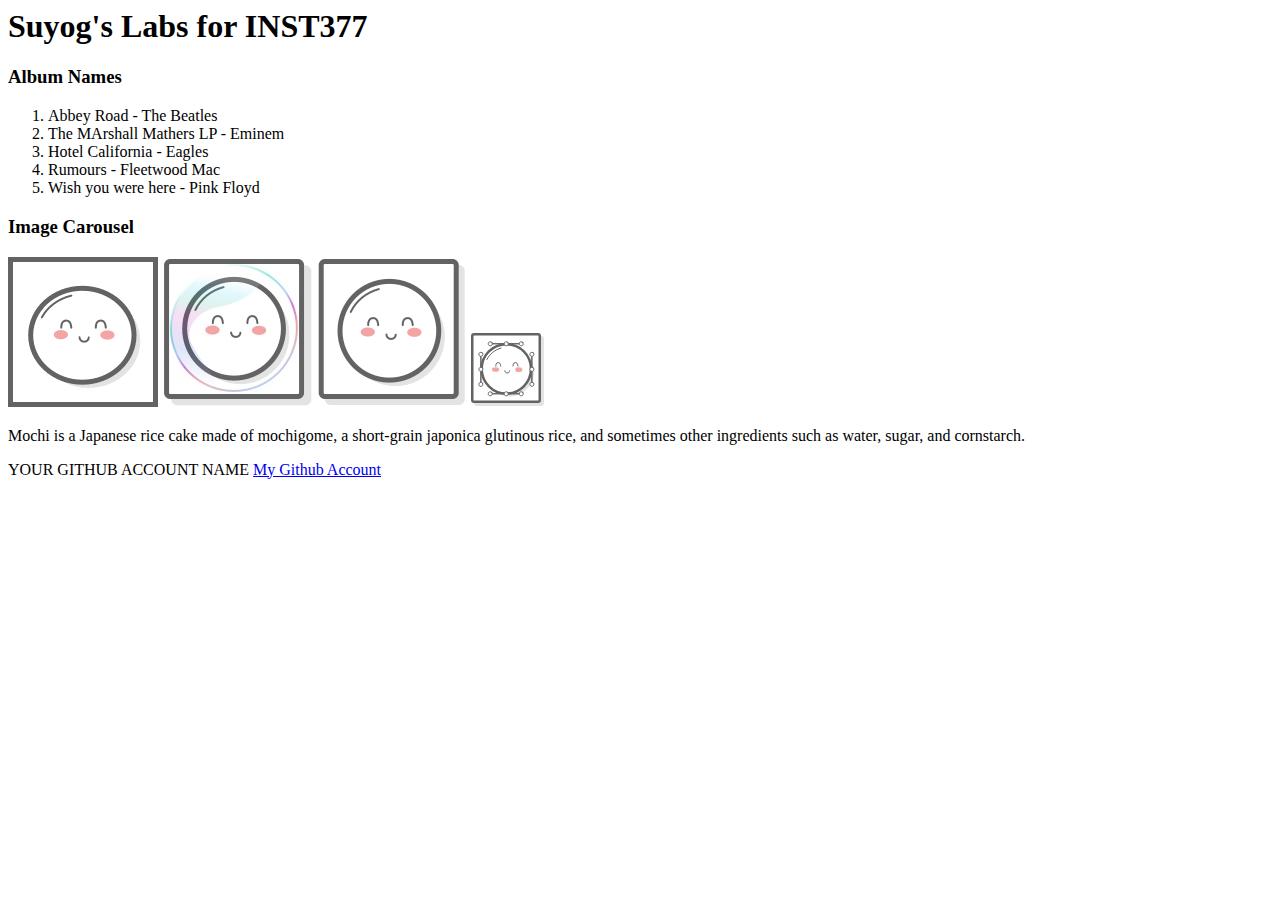
<file: client/lab_1/index.html>
<html lang="en">
<head>
  <meta charset="UTF-8">
  <meta http-equiv="X-UA-Compatible" content="IE=edge">
  <meta name="viewport" content="width=device-width, initial-scale=1.0">
  <title>Suyog's Lab_1</title>
</head>
<body>
  <div>
    <header><h1>Suyog's Labs for INST377</h1></header>
    <div>
      <div>
        <h3>Album Names</h3>
        <ol>
          <li>Abbey Road - The Beatles </li>
          <li>The MArshall Mathers LP - Eminem</li>
          <li>Hotel California - Eagles</li>
          <li>Rumours - Fleetwood Mac</li>
          <li>Wish you were here - Pink Floyd</li> 
        </ol>
      </div>
      <div>
        <h3>Image Carousel</h3>
        <div>
          <img id="pic_1" src="images/mochi.gif" alt="ball_1"/>
          <img id="pic_2" src="images/mochi.jpg" alt="ball_2"/>
          <img id="pic_3" src="images/mochi.png" alt="ball_3"/>
          <img id="pic_4" src="images/mochi.svg" alt="ball_4"/>
        </div>
        <div>
          <p> Mochi is a Japanese rice cake made of mochigome, a short-grain japonica glutinous rice, and sometimes other ingredients such as water, sugar, and cornstarch.</p>
        </div>
      </div>
    </div>
  </div>
  <footer>
    YOUR GITHUB ACCOUNT NAME <a href="http://github.com/sgyawal1" target="_blank" rel="noopener noreferrer">My Github Account</a>
  </footer>
</body>
</html>
</file>
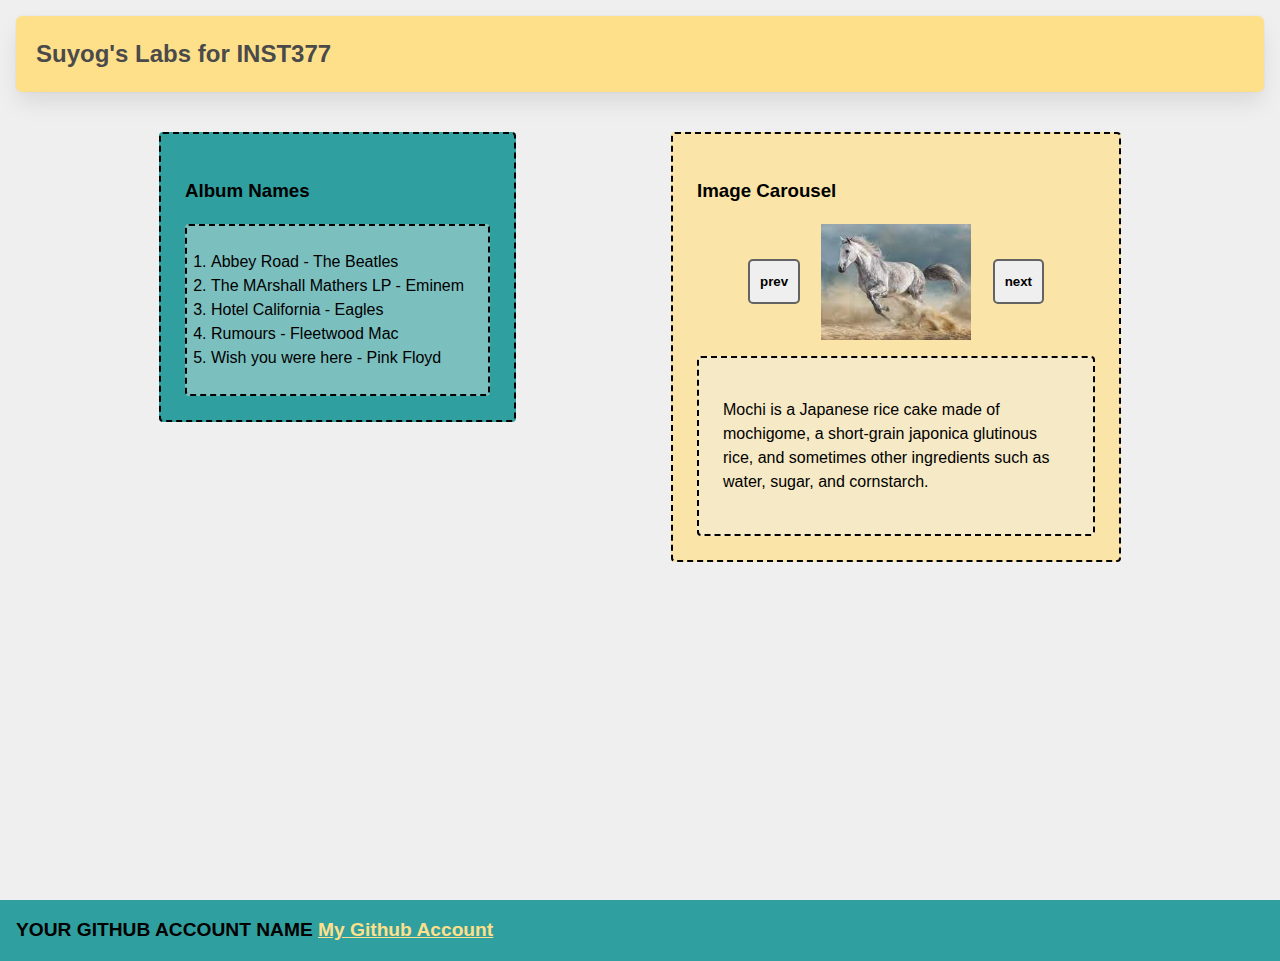
<file: client/lab_3/index.html>
<html lang="en">
<head>
  <meta charset="UTF-8">
  <meta http-equiv="X-UA-Compatible" content="IE=edge">
  <meta name="viewport" content="width=device-width, initial-scale=1.0">
  <title>Suyog's Lab_1</title>
  <link rel="stylesheet" href="style.css"/>
</head>
<body>
  <div class="wrapper">
    <header class="header"><h1>Suyog's Labs for INST377</h1></header>
    <div class="container">
      <div class="left_section box">
        <h3>Album Names</h3>
        <ol class="box">
          <li>Abbey Road - The Beatles </li>
          <li>The MArshall Mathers LP - Eminem</li>
          <li>Hotel California - Eagles</li>
          <li>Rumours - Fleetwood Mac</li>
          <li>Wish you were here - Pink Floyd</li> 
        </ol>
      </div>
      <div class="right_section box">
        <h3>Image Carousel</h3>
        <div class="carousel">
            <button class="prev">prev</button>
            <div class="slides">
              <div class="carousel_item visible"><img id="pic_1" src="images/horse_1.jpeg" alt="horse pic"/></div>
              <div class="carousel_item hidden"><img id="pic_2" src="images/horse_2.jpeg" alt="horse pic"/></div>
              <div class="carousel_item hidden"><img id="pic_3" src="images/horse_3.jpeg" alt="horse pic"/></div>
              <div class="carousel_item hidden"><img id="pic_4" src="images/horse_4.jpg" alt="horse pic"/></div>
            </div>
            <button class="next">next</button>
        </div>
        <div class="box">
          <p> Mochi is a Japanese rice cake made of mochigome, a short-grain japonica glutinous rice, and sometimes other ingredients such as water, sugar, and cornstarch.</p>
        </div>
      </div>
    </div>
  </div>
  <footer class="footer">
    YOUR GITHUB ACCOUNT NAME <a href="http://github.com/sgyawal1" target="_blank" rel="noopener noreferrer">My Github Account</a>
  </footer>
  <script src="script.js" ></script>
</body>
</html>
</file>
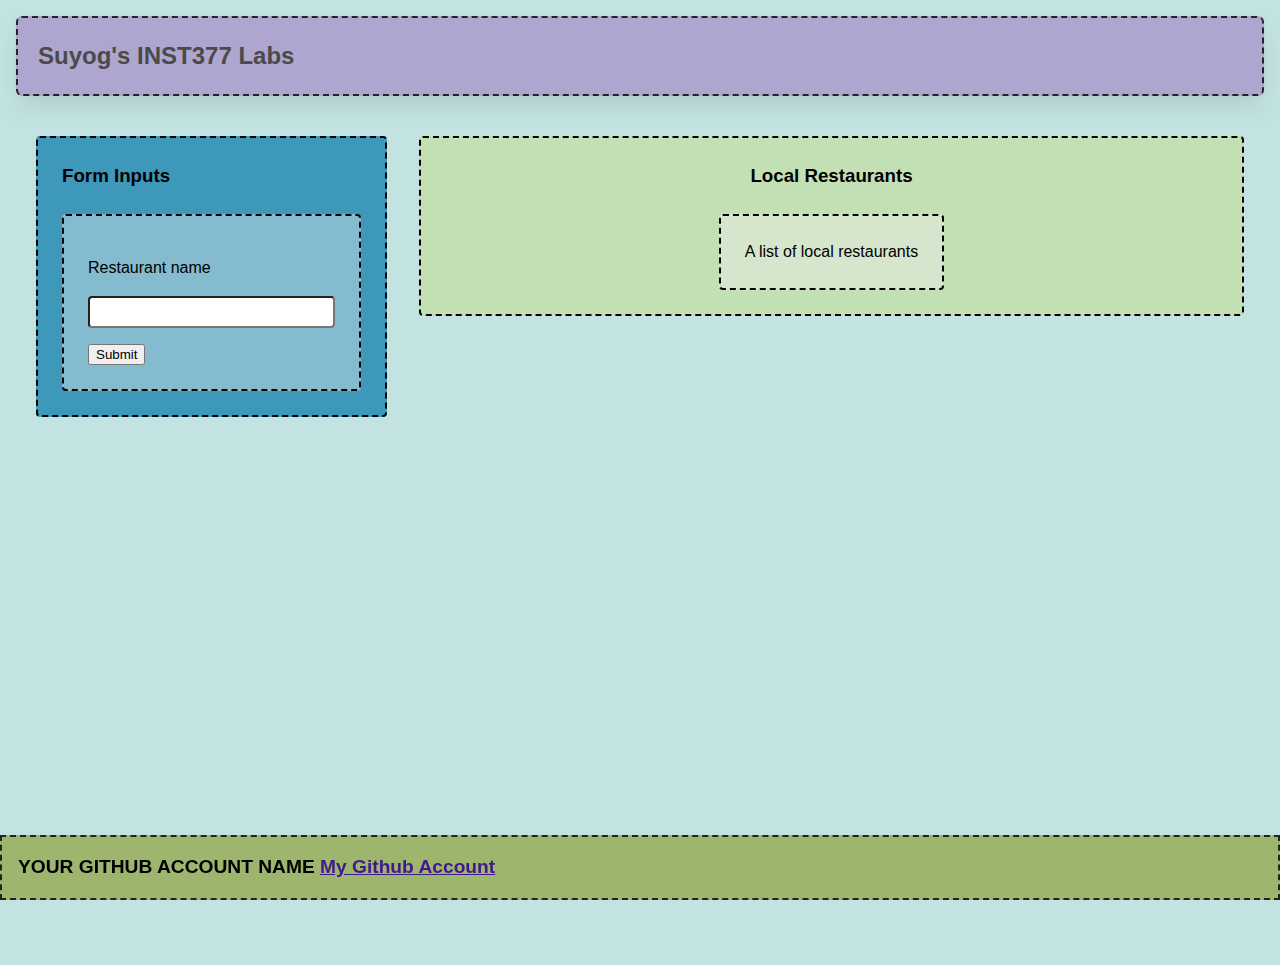
<file: client/lab_4/index.html>
<html lang="en">
  <head>
    <meta charset="UTF-8" />
    <meta http-equiv="X-UA-Compatible" content="IE=edge" />
    <meta name="viewport" content="width=device-width, initial-scale=1.0" />
    <title>Suyog's Labs for INST377</title>
    <link rel="stylesheet" href="style.css" />
  </head>
  <body>
    <div class="wrapper">
      <header class="header">
        <h1>Suyog's INST377 Labs</h1>
      </header>
      <div class="container">
        <div class="left_section box">
            <h3>Form Inputs</h3>
          <form action="https://data.princegeorgescountymd.gov/resource/umjn-t2iz.json" class="box">
            <p>Restaurant name</p>
            <label for="resto"></label>
            <input type="text" id="resto"/>
            <button type="submit">Submit</button>
          </form>
        </div>
        <div class="right_section box">
          <h3>Local Restaurants</h3>
          <div class="restaurant_list box">A list of local restaurants</div>
        </div>
      </div>
    </div>
    <footer class="footer">
        YOUR GITHUB ACCOUNT NAME <a href="http://github.com/sgyawal1" target="_blank" rel="noopener noreferrer">My Github Account</a>
      </footer>
  </body>
</html>
</file>
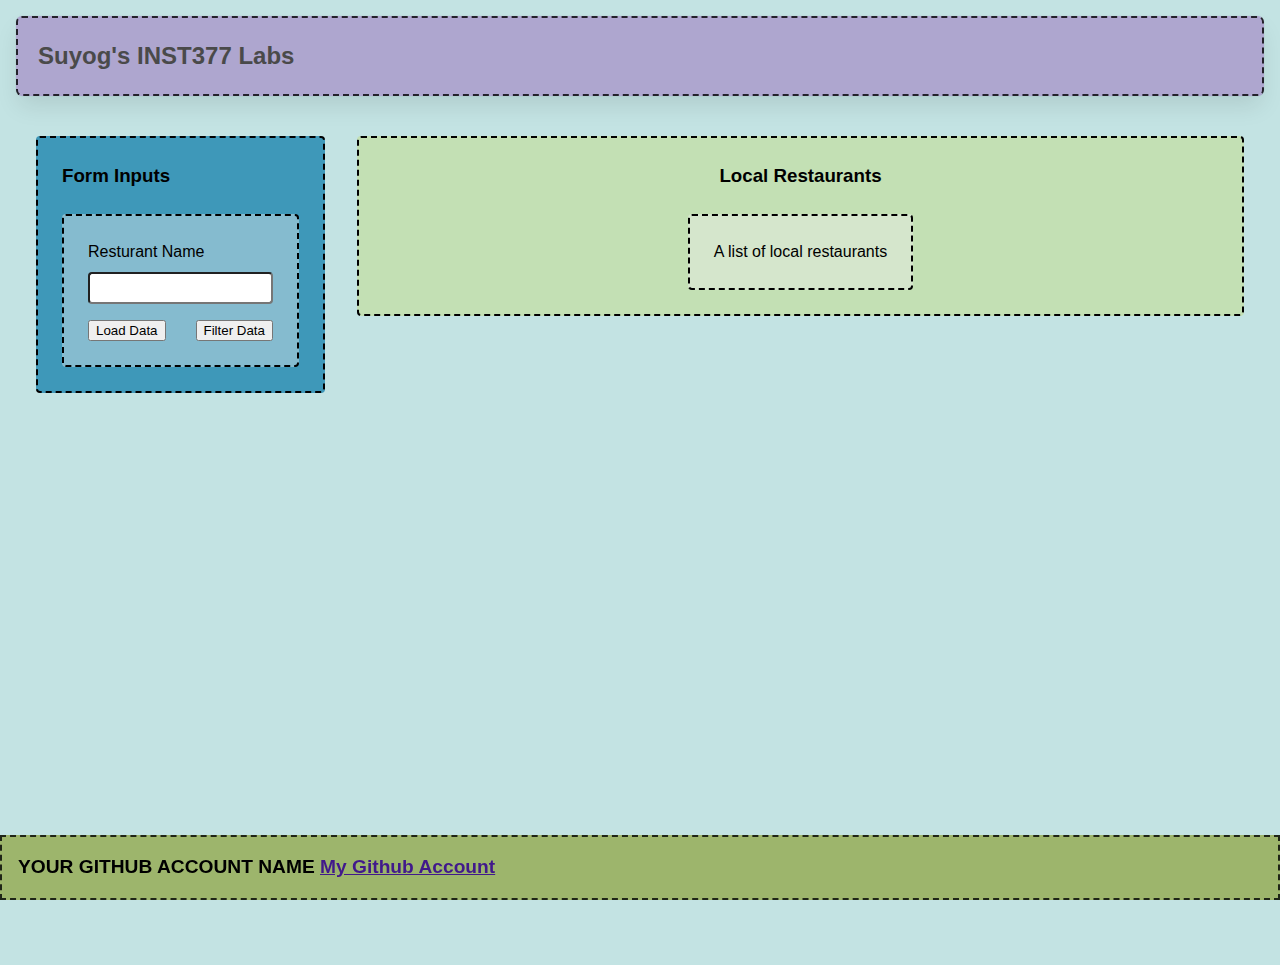
<file: client/lab_5/index.html>
<!-- Bring in your successful HTML/CSS from the Flexbox lab -->
<!-- Your page will need a form in it with an 'action' to /api and a single text field with an id/name of "resto" -->
<!-- If you open /routes/apiRoutes and go to line 38 you will find the server side answer to your request! -->

<!-- Temporarily unhook your script.js file from your main index file -->

<html lang="en">
  <head>
    <meta charset="UTF-8" />
    <meta http-equiv="X-UA-Compatible" content="IE=edge" />
    <meta name="viewport" content="width=device-width, initial-scale=1.0" />
    <title>Suyog's Labs for INST377</title>
    <link rel="stylesheet" href="style.css" />
  </head>
  <body>
    <div class="wrapper">
      <header class="header">
        <h1>Suyog's INST377 Labs</h1>
      </header>
      <div class="container">
        <div class="left_section box">
            <h3>Form Inputs</h3>
          <form class="box main_form">
            <div>
                <label for="resto">Resturant Name</label>
                <input type="text" id="resto" name="resto"/>
            </div>
            <div class="buttons">
                <button type="submit">Load Data</button>
                <button type="button" class="filter">Filter Data</button>
            </div>
          </form>
        </div>
        <div class="right_section box">
          <h3>Local Restaurants</h3>
          <div class="box" id="restaurant_list">A list of local restaurants</div>
        </div>
      </div>
    </div>
    <footer class="footer">
        YOUR GITHUB ACCOUNT NAME <a href="http://github.com/sgyawal1" target="_blank" rel="noopener noreferrer">My Github Account</a>
      </footer>
      <script src="./script.js"></script>
  </body>
</html>
</file>
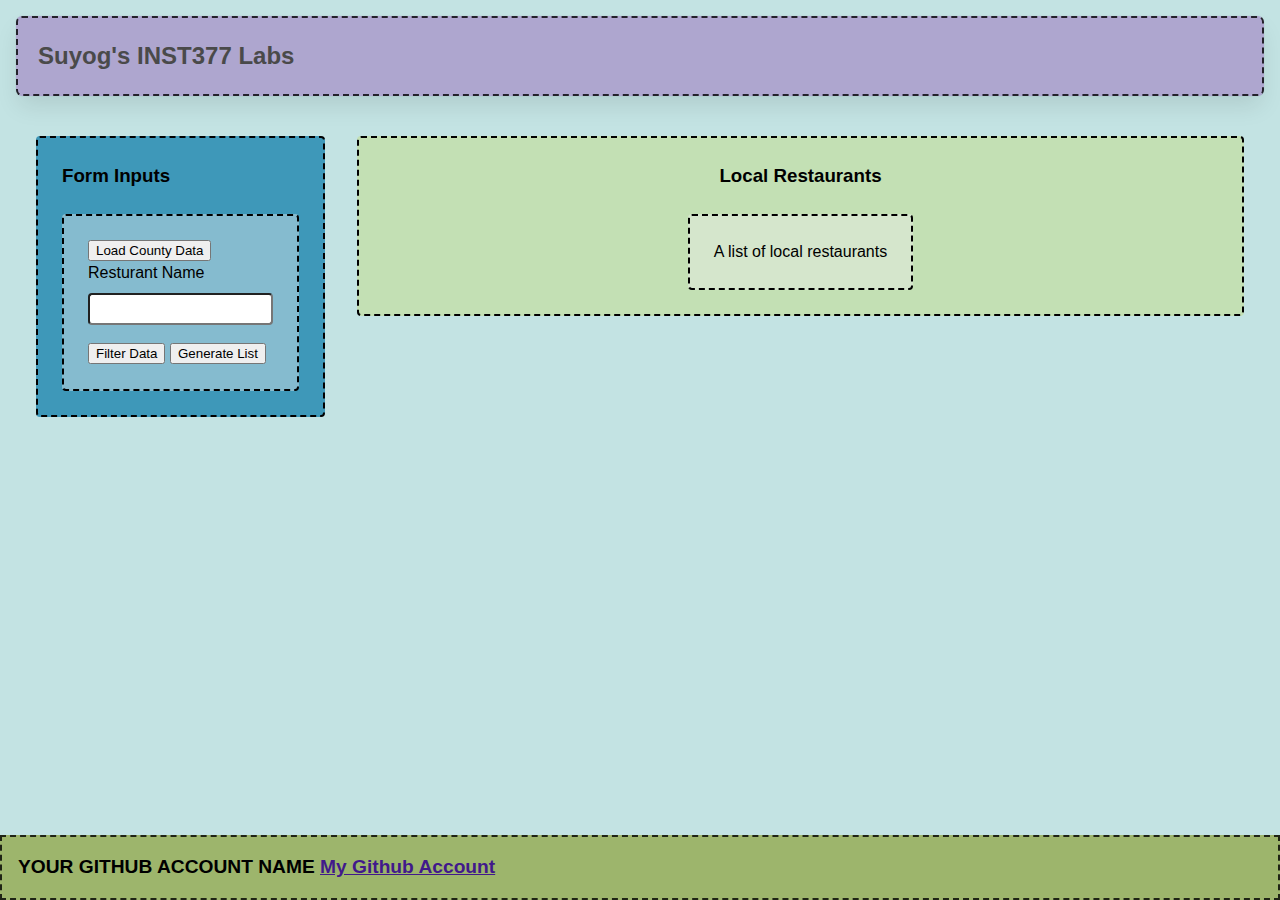
<file: client/lab_6/index.html>
<html lang="en">
  <head>
    <meta charset="UTF-8" />
    <meta http-equiv="X-UA-Compatible" content="IE=edge" />
    <meta name="viewport" content="width=device-width, initial-scale=1.0" />
    <title>Suyog's Labs for INST377</title>
    <link rel="stylesheet" href="style.css" />
  </head>
  <body>
    <div class="wrapper">
      <header class="header">
        <h1>Suyog's INST377 Labs</h1>
      </header>
      <div class="container">
        <div class="left_section box">
            <h3>Form Inputs</h3>
            <form class="box main_form">
            <button type="button" id="data_load">Load County Data</button>
            <div>
                <label for="resto">Resturant Name</label>
                <input type="text" id="resto" name="resto"/>
            </div>
            <div class="buttons">
                <button type="submit" id="filter_button">Filter Data</button>
                <button type="button" id="generate">Generate List</button>
            </div>
          </form>
        </div>
        <div class="right_section box">
          <h3>Local Restaurants</h3>
          <ol class="box" id="restaurant_list">
            A list of local restaurants
          </ol>
          <div class="lds-ellipsis" id="data_load_animation"><div></div><div></div><div></div><div></div></div>
        </div>
      </div>
      <footer class="footer">
        YOUR GITHUB ACCOUNT NAME <a href="http://github.com/sgyawal1" target="_blank" rel="noopener noreferrer">My Github Account</a>
      </footer>
    </div>
    <script src="./script.js"></script>
  </body>
</html>
</file>
<file: client/lab_3/style.css>
* {
  box-sizing: border-box;
}

/* 
  These rules apply to actual HTML elements with no labelling!
  So: they style the tags directly
*/

html {
  background-color: #fff;
  font-size: 16px;
  min-width: 300px;
  overflow-x: hidden;
  overflow-y: scroll;

  /* these are specific to different browsers */
  -moz-osx-font-smoothing: grayscale;
  -webkit-font-smoothing: antialiased;
  text-rendering: optimizeLegibility;
  -webkit-text-size-adjust: 100%;
  -moz-text-size-adjust: 100%;
  text-size-adjust: 100%;
}

body {
  margin: 0;
  padding: 0;

  font-family: ‘Segoe UI’, Candara, ‘Bitstream Vera Sans’, ‘DejaVu Sans’, ‘Bitsream Vera Sans’, ‘Trebuchet MS’, Verdana, ‘Verdana Ref’, sans-serif;
  font-weight: 400;
  line-height: 1.5;
  background-color: rgb(239, 239, 239);
}


a {
  display: inline-block;
  text-decoration: none;
}

h2 {
  margin:0;
  padding:0;
  padding-bottom:1.5rem;
}

form {
  accent-color: hsla(120, 100%, 50%, 0.482);
}

/*
  - These styles use 'class names'
  - You can apply them by using the 'class' attribute on your HTML
  - like this: <div class="wrapper">
  - note that the period vanishes there!
*/


.wrapper {
  min-height: 100vh;
  display: flex;
  flex-direction: column;
  margin: 0;
  flex: 1;
}

.container {
  margin: 0 20px;
  display: flex;
  justify-content: space-evenly;
  align-items: start;
  flex:1;
}

.header {
  padding-top: 1rem;
  padding-left: 1rem;
  padding-right: 1rem;
  padding-bottom: 1.5rem;
}


/*
  This rule implies that the H1 tag lives within another HTML tag
  It "inherits" some rules from the above
  Those rules won't apply to an h1 that's outside a block with the class of 'header'
*/

.header h1 {
  display: block;
  /* this will push other blocks out of the way */

  /* colors */
  background-color: #ffe08a;
  color: #4a4a4a;

  /* shapes */
  border-radius: 6px;
  font-size: 1.5rem;
  padding: 1.25rem;
  margin:0; /* removing the margin on h1 tags means the header pins to the top if we move */


  /* box-shadows are fancy */
  box-shadow: 0 0.5em 1em -0.125em rgb(10 10 10 / 10%), 0 0 0 1px rgb(10 10 10 / 2%);
}


/*
  Rules can be combined on a block to apply the 'cascade' in order
  So you can use two classnames in a single class attribute
  like: <div class="box section">

  Rules may combine in unexpected ways - remember that the LAST thing written in this file will have "priority"
  And will be what displays in your client
*/

.box {
  background-color: rgba(239, 239, 239, 0.40);
  border: 2px dashed;
  border-radius: 4px;

  width: fit-content;
  height:fit-content;
  padding: 1.5rem;
  margin: 0 auto;
}

.left_section {
  background-color: rgba(0, 139, 139, 0.8);
  flex: 0 1 auto;
  margin: 1rem;
  padding: 1.5rem;
}

.right_section {
  background-color: rgba(255, 224, 138, 0.7);
  flex: 1 2 auto;
  margin: 1rem;
  align-items: center;
  max-width: 450px;
}

/*
  This block is actually dependent on the "container" block having a flex set on it
  and the "wrapper" block displaying as a flex column with a "vertical height" (vh) of 100.
  That serves to cram the footer to the bottom of the page.
*/

.footer {
  flex-shrink: 0;
  padding: 1rem;
  background-color: rgba(0, 139, 139, 0.8);
  font-size: 1.2rem;
  font-weight: 600;
}

.footer a {
  color: rgba(255, 224, 138, 1);
  text-decoration: underline;
}

/*
  This is an example of a 'pseudoclass'
  In this instance, it says what to do if a mouse hovers over a link
  This is pretty desktop-specific, since there's no hover function on touchscreens
*/
.footer a:hover {
  /* Hue, saturation, luminosity, alpha */
  background-color: hsla(0, 0%, 90%, 0.15);
  /* red, green, blue, alpha */
  color: rgb(246, 169, 93);
  text-decoration: none;
}

.subtitle {
  color: rgba(0, 0, 0, 0.8);
  margin: 0px;
  margin-bottom: 5px;
}


/* Deploy this with images as direct "children" and the images should pop into shape */
.grid {
  display: flex;
  justify-content: space-evenly;
  flex-flow: wrap;
  width: 350px;
  height: 350px;
  margin: 0 auto;
}

.grid img {
  width: 150px;
  height: 150px;
}


/* Carousel */
div.carousel {
  max-width: 300px;
  overflow: hidden;
  text-align: center;
  display: flex;
  flex-direction: row;
  align-items: center;
  justify-content: space-between;
  margin: 0 auto;
  margin-bottom: 1rem;
}

.carousel .slides {
  display: flex;
  overflow-x: auto;
  scroll-snap-type: x mandatory;
  scroll-behavior: smooth;
  -webkit-overflow-scrolling: touch;
}

/* .carousel_item, */
.hidden {
  display: none;
}

.visible {
  display: block;
}

.carousel_item img {
  /* 
    Setting width, rather than max-width or min-width,
    means annoying pop-ins won't happen
    but it also means you need to format your images to be compatible
    or they will stretch weird

    - try a tall one and see what happens
    - change the height on a fixed image size and see what happens
    - now make sure that images are _always_ square
    - ... there's a reason crop tools are popular in image editors
   */
  width: 150px; 
}

.prev,
.next {
  border: none;
  margin: 2px;
  text-align: center;
  border-radius: 5px;
  font-weight: bold;
  height: 45px;
  padding: 10px;
  line-height: 0; /* This centers a button's text! */
  border: 2px solid rgb(99,99,99); /* shorthand for how to do a border */
}

.prev:focus,
.next:focus {
  margin: 0;
  /* Pick a good border colour and check out how it works with your buttons */
  border: 2px solid blue;
}

.prev:hover,
.next:hover {
  /* Pick a good background colour for your hover pseudoclass */
  background-color: pink;
}
</file>
<file: client/lab_4/style.css>
* {
  box-sizing: border-box;
}

/* 
  These rules apply to actual HTML elements with no labelling!
  So: they style the tags directly
*/

html {
  background-color: #fff;
  font-size: 16px;
  min-width: 300px;
  overflow-x: hidden;
  overflow-y: scroll;

  /* these are specific to different browsers */
  -moz-osx-font-smoothing: grayscale;
  -webkit-font-smoothing: antialiased;
  text-rendering: optimizeLegibility;
  -webkit-text-size-adjust: 100%;
  -moz-text-size-adjust: 100%;
  text-size-adjust: 100%;
}

body {
  margin: 0;
  padding: 0;

  font-family: ‘Segoe UI’, Candara, ‘Bitstream Vera Sans’, ‘DejaVu Sans’, ‘Bitsream Vera Sans’, ‘Trebuchet MS’, Verdana, ‘Verdana Ref’, sans-serif;
  font-weight: 400;
  line-height: 1.5;
  background-color: rgb(195, 227, 227);
}


a {
  display: inline-block;
  text-decoration: none;
}

h2, h3 {
  margin:0;
  padding:0;
  padding-bottom:1.5rem;
}

form {
  accent-color: hsla(120, 100%, 50%, 0.482);
}

/*
  - These styles use 'class names'
  - You can apply them by using the 'class' attribute on your HTML
  - like this: <div class="wrapper">
  - note that the period vanishes there!
*/

div {
  border: 2px rgba(0, 0, 0, 0.8);
}

.wrapper {
  min-height: 100vh;
  display: flex;
  flex-direction: column;
  margin: 0;
  flex: 1;
}

.container {
  margin: 0 20px;
  display: flex;
  justify-content: space-evenly;
  align-items: start;
  flex:1;
}

.header {
  padding-top: 1rem;
  padding-left: 1rem;
  padding-right: 1rem;
  padding-bottom: 1.5rem;
}


/*
  This rule implies that the H1 tag lives within another HTML tag
  It "inherits" some rules from the above
  Those rules won't apply to an h1 that's outside a block with the class of 'header'
*/

.header h1 {
  display: block;
  /* this will push other blocks out of the way */

  /* colors */
  background-color: #aea6cf;
  color: #4a4a4a;

  /* shapes */
  border-radius: 6px;
  font-size: 1.5rem;
  padding: 1.25rem;
  margin:0; /* removing the margin on h1 tags means the header pins to the top if we move */
  border: 2px dashed rgba(0, 0, 0, 0.8);


  /* box-shadows are fancy */
  box-shadow: 0 0.5em 1em -0.125em rgb(10 10 10 / 10%), 0 0 0 1px rgb(10 10 10 / 2%);
}


/*
  Rules can be combined on a block to apply the 'cascade' in order
  So you can use two classnames in a single class attribute
  like: <div class="box section">

  Rules may combine in unexpected ways - remember that the LAST thing written in this file will have "priority"
  And will be what displays in your client
*/

.box {
  background-color: rgba(239, 239, 239, 0.40);
  border: 2px dashed;
  border-radius: 4px;

  width: fit-content;
  height: fit-content;
  padding: 1.5rem;
  margin: 0 auto;
}

.left_section {
  background-color: rgba(29, 133, 174, 0.8);
  flex: 0 1 auto;
  margin: 1rem;
  padding: 1.5rem;
}

.right_section {
  background-color: rgba(195, 222, 159, 0.7);
  flex: 1 2 auto;
  margin: 1rem;
  align-items: center;
  justify-content: center;
  display: flex;
  flex-direction: column;
}

/*
  This block is actually dependent on the "container" block having a flex set on it
  and the "wrapper" block displaying as a flex column with a "vertical height" (vh) of 100.
  That serves to cram the footer to the bottom of the page.
*/

.footer {
  flex-shrink: 0;
  padding: 1rem;
  background-color: rgba(123, 139, 0, 0.525);
  font-size: 1.2rem;
  font-weight: 600;
  position: sticky;
  bottom: 0;
  border: 2px dashed rgba(0, 0, 0, 0.8);
}

.footer a {
  color: rgb(65, 25, 139);
  text-decoration: underline;
}


/*
  This is an example of a 'pseudoclass'
  In this instance, it says what to do if a mouse hovers over a link
  This is pretty desktop-specific, since there's no hover function on touchscreens
*/
.footer a:hover {
  /* Hue, saturation, luminosity, alpha */
  background-color: hsla(0, 0%, 90%, 0.15);
  /* red, green, blue, alpha */
  color: rgb(246, 169, 93);
  text-decoration: none;
}

.subtitle {
  color: rgba(0, 0, 0, 0.8);
  margin: 0px;
  margin-bottom: 5px;
}


/* Deploy this with images as direct "children" and the images should pop into shape */
.grid {
  display: flex;
  justify-content: space-evenly;
  flex-flow: wrap;
  width: 350px;
  height: 350px;
  margin: 0 auto;
}

.grid img {
  width: 150px;
  height: 150px;
}


/* Carousel */
div.carousel {
  max-width: 300px;
  overflow: hidden;
  text-align: center;
  display: flex;
  flex-direction: row;
  align-items: center;
  justify-content: space-between;
  margin: 0 auto;
  margin-bottom: 1rem;
}

.carousel .slides {
  display: flex;
  overflow-x: auto;
  scroll-snap-type: x mandatory;
  scroll-behavior: smooth;
  -webkit-overflow-scrolling: touch;
}

/* .carousel_item, */
.hidden {
  display: none;
}

.visible {
  display: block;
}


.carousel_item img {
  /* 
    Setting width, rather than max-width or min-width,
    means annoying pop-ins won't happen
    but it also means you need to format your images to be compatible
    or they will stretch weird

    - try a tall one and see what happens
    - change the height on a fixed image size and see what happens
    - now make sure that images are _always_ square
    - ... there's a reason crop tools are popular in image editors
   */
  width: 150px; 
}

.prev,
.next {
  border: none;
  margin: 2px;
  text-align: center;
  border-radius: 5px;
  font-weight: bold;
  height: 45px;
  padding: 10px;
  line-height: 0; /* This centers a button's text! */
  border: 2px solid rgb(99,99,99); /* shorthand for how to do a border */
}

.prev:focus,
.next:focus {
  margin: 0;
  /* Pick a good border colour and check out how it works with your buttons */
  border: 2px solid blue;
}

.prev:hover,
.next:hover {
  /* Pick a good background colour for your hover pseudoclass */
  background-color: pink;
}

/*
Form Styles
*/

form input {
    /* This is a hack to make sure our boxes line up with one another nicely */
    width: 100%;
    width: -moz-available;          /* WebKit-based browsers will ignore this. */
    width: -webkit-fill-available;  /* Mozilla-based browsers will ignore this. */
    width: fill-available;

    /* here we are setting white space correctly */
    margin-bottom: 1rem;
    height: 2rem;
    border-radius: 4px;
  }

form label {
  width: 100%;
  width: -moz-available;          /* WebKit-based browsers will ignore this. */
  width: -webkit-fill-available;  /* Mozilla-based browsers will ignore this. */
  width: fill-available;
  align-items: flex-start;

  display: block; /* this turns the label text into a box we can set margins on */
  margin-bottom: 0.5rem;
}

/* How To Write A Media Query For Small Screens */

@media only screen and (max-width: 736px){
  /* Rules in here will only apply when a screen is the correct size */
  /* check it out by using your developer tools to shrink your screen-size */
  .container {
    background-color: rgba(204, 8, 162, 0.65);
  flex-direction: column;
  justify-content: center;
  align-items: center;
  }
}
</file>
<file: client/lab_5/style.css>
/* CSS instructions for Lab 5 */
/* Bring in your successful CSS from week 4 */
/* In your #map rule, set map to display:none; to temporarily hide your map box */

* {
    box-sizing: border-box;
  }
  
  /* 
    These rules apply to actual HTML elements with no labelling!
    So: they style the tags directly
  */
  
  html {
    background-color: #fff;
    font-size: 16px;
    min-width: 300px;
    overflow-x: hidden;
    overflow-y: scroll;
  
    /* these are specific to different browsers */
    -moz-osx-font-smoothing: grayscale;
    -webkit-font-smoothing: antialiased;
    text-rendering: optimizeLegibility;
    -webkit-text-size-adjust: 100%;
    -moz-text-size-adjust: 100%;
    text-size-adjust: 100%;
  }
  
  body {
    margin: 0;
    padding: 0;
  
    font-family: ‘Segoe UI’, Candara, ‘Bitstream Vera Sans’, ‘DejaVu Sans’, ‘Bitsream Vera Sans’, ‘Trebuchet MS’, Verdana, ‘Verdana Ref’, sans-serif;
    font-weight: 400;
    line-height: 1.5;
    background-color: rgb(195, 227, 227);
  }
  
  
  a {
    display: inline-block;
    text-decoration: none;
  }
  
  h2, h3 {
    margin:0;
    padding:0;
    padding-bottom:1.5rem;
  }
  
  form {
    accent-color: hsla(120, 100%, 50%, 0.482);
  }
  
  /*
    - These styles use 'class names'
    - You can apply them by using the 'class' attribute on your HTML
    - like this: <div class="wrapper">
    - note that the period vanishes there!
  */
  
  div {
    border: 2px rgba(0, 0, 0, 0.8);
  }
  
  .wrapper {
    min-height: 100vh;
    display: flex;
    flex-direction: column;
    margin: 0;
    flex: 1;
  }
  
  .container {
    margin: 0 20px;
    display: flex;
    justify-content: space-evenly;
    align-items: start;
    flex:1;
  }
  
  .header {
    padding-top: 1rem;
    padding-left: 1rem;
    padding-right: 1rem;
    padding-bottom: 1.5rem;
  }
  
  
  /*
    This rule implies that the H1 tag lives within another HTML tag
    It "inherits" some rules from the above
    Those rules won't apply to an h1 that's outside a block with the class of 'header'
  */
  
  .header h1 {
    display: block;
    /* this will push other blocks out of the way */
  
    /* colors */
    background-color: #aea6cf;
    color: #4a4a4a;
  
    /* shapes */
    border-radius: 6px;
    font-size: 1.5rem;
    padding: 1.25rem;
    margin:0; /* removing the margin on h1 tags means the header pins to the top if we move */
    border: 2px dashed rgba(0, 0, 0, 0.8);
  
  
    /* box-shadows are fancy */
    box-shadow: 0 0.5em 1em -0.125em rgb(10 10 10 / 10%), 0 0 0 1px rgb(10 10 10 / 2%);
  }
  
  
  /*
    Rules can be combined on a block to apply the 'cascade' in order
    So you can use two classnames in a single class attribute
    like: <div class="box section">
  
    Rules may combine in unexpected ways - remember that the LAST thing written in this file will have "priority"
    And will be what displays in your client
  */
  
  .box {
    background-color: rgba(239, 239, 239, 0.40);
    border: 2px dashed;
    border-radius: 4px;
  
    width: fit-content;
    height: fit-content;
    padding: 1.5rem;
    margin: 0 auto;
  }
  
  .left_section {
    background-color: rgba(29, 133, 174, 0.8);
    flex: 0 1 auto;
    margin: 1rem;
    padding: 1.5rem;
  }
  
  .right_section {
    background-color: rgba(195, 222, 159, 0.7);
    flex: 1 2 auto;
    margin: 1rem;
    align-items: center;
    justify-content: center;
    display: flex;
    flex-direction: column;
  }
  
  /*
    This block is actually dependent on the "container" block having a flex set on it
    and the "wrapper" block displaying as a flex column with a "vertical height" (vh) of 100.
    That serves to cram the footer to the bottom of the page.
  */
  
  .footer {
    flex-shrink: 0;
    padding: 1rem;
    background-color: rgba(123, 139, 0, 0.525);
    font-size: 1.2rem;
    font-weight: 600;
    position: sticky;
    bottom: 0;
    border: 2px dashed rgba(0, 0, 0, 0.8);
  }
  
  .footer a {
    color: rgb(65, 25, 139);
    text-decoration: underline;
  }
  
  
  /*
    This is an example of a 'pseudoclass'
    In this instance, it says what to do if a mouse hovers over a link
    This is pretty desktop-specific, since there's no hover function on touchscreens
  */
  .footer a:hover {
    /* Hue, saturation, luminosity, alpha */
    background-color: hsla(0, 0%, 90%, 0.15);
    /* red, green, blue, alpha */
    color: rgb(246, 169, 93);
    text-decoration: none;
  }
  
  .subtitle {
    color: rgba(0, 0, 0, 0.8);
    margin: 0px;
    margin-bottom: 5px;
  }
  
  
  /* Deploy this with images as direct "children" and the images should pop into shape */
  .grid {
    display: flex;
    justify-content: space-evenly;
    flex-flow: wrap;
    width: 350px;
    height: 350px;
    margin: 0 auto;
  }
  
  .grid img {
    width: 150px;
    height: 150px;
  }
  
  
  /* Carousel */
  div.carousel {
    max-width: 300px;
    overflow: hidden;
    text-align: center;
    display: flex;
    flex-direction: row;
    align-items: center;
    justify-content: space-between;
    margin: 0 auto;
    margin-bottom: 1rem;
  }
  
  .carousel .slides {
    display: flex;
    overflow-x: auto;
    scroll-snap-type: x mandatory;
    scroll-behavior: smooth;
    -webkit-overflow-scrolling: touch;
  }
  
  /* .carousel_item, */
  .hidden {
    display: none;
  }
  
  .visible {
    display: block;
  }
  
  
  .carousel_item img {
    /* 
      Setting width, rather than max-width or min-width,
      means annoying pop-ins won't happen
      but it also means you need to format your images to be compatible
      or they will stretch weird
  
      - try a tall one and see what happens
      - change the height on a fixed image size and see what happens
      - now make sure that images are _always_ square
      - ... there's a reason crop tools are popular in image editors
     */
    width: 150px; 
  }
  
  .prev,
  .next {
    border: none;
    margin: 2px;
    text-align: center;
    border-radius: 5px;
    font-weight: bold;
    height: 45px;
    padding: 10px;
    line-height: 0; /* This centers a button's text! */
    border: 2px solid rgb(99,99,99); /* shorthand for how to do a border */
  }
  
  .prev:focus,
  .next:focus {
    margin: 0;
    /* Pick a good border colour and check out how it works with your buttons */
    border: 2px solid blue;
  }
  
  .prev:hover,
  .next:hover {
    /* Pick a good background colour for your hover pseudoclass */
    background-color: pink;
  }

  .buttons {
    display: flex;
    flex-direction: row;
    justify-content: space-between;
  }
  
  /*
  Form Styles
  */
  
  form input {
      /* This is a hack to make sure our boxes line up with one another nicely */
      width: 100%;
      width: -moz-available;          /* WebKit-based browsers will ignore this. */
      width: -webkit-fill-available;  /* Mozilla-based browsers will ignore this. */
      width: fill-available;
  
      /* here we are setting white space correctly */
      margin-bottom: 1rem;
      height: 2rem;
      border-radius: 4px;
    }
  
  form label {
    width: 100%;
    width: -moz-available;          /* WebKit-based browsers will ignore this. */
    width: -webkit-fill-available;  /* Mozilla-based browsers will ignore this. */
    width: fill-available;
    align-items: flex-start;
  
    display: block; /* this turns the label text into a box we can set margins on */
    margin-bottom: 0.5rem;
  }
  
  /* How To Write A Media Query For Small Screens */
  
  @media only screen and (max-width: 736px){
    /* Rules in here will only apply when a screen is the correct size */
    /* check it out by using your developer tools to shrink your screen-size */
    .container {
      background-color: rgba(204, 8, 162, 0.65);
    flex-direction: column;
    justify-content: center;
    align-items: center;
    }
  }
</file>
<file: client/lab_6/style.css>
* {
  box-sizing: border-box;
}

/* 
  These rules apply to actual HTML elements with no labelling!
  So: they style the tags directly
*/

html {
  background-color: #fff;
  font-size: 16px;
  min-width: 300px;
  overflow-x: hidden;
  overflow-y: scroll;

  /* these are specific to different browsers */
  -moz-osx-font-smoothing: grayscale;
  -webkit-font-smoothing: antialiased;
  text-rendering: optimizeLegibility;
  -webkit-text-size-adjust: 100%;
  -moz-text-size-adjust: 100%;
  text-size-adjust: 100%;
}

body {
  margin: 0;
  padding: 0;

  font-family: ‘Segoe UI’, Candara, ‘Bitstream Vera Sans’, ‘DejaVu Sans’, ‘Bitsream Vera Sans’, ‘Trebuchet MS’, Verdana, ‘Verdana Ref’, sans-serif;
  font-weight: 400;
  line-height: 1.5;
  background-color: rgb(195, 227, 227);
}


a {
  display: inline-block;
  text-decoration: none;
}

h2, h3 {
  margin:0;
  padding:0;
  padding-bottom:1.5rem;
}

form {
  accent-color: hsla(120, 100%, 50%, 0.482);
}

/*
  - These styles use 'class names'
  - You can apply them by using the 'class' attribute on your HTML
  - like this: <div class="wrapper">
  - note that the period vanishes there!
*/

div {
  border: 2px rgba(0, 0, 0, 0.8);
}

.wrapper {
  min-height: 100vh;
  display: flex;
  flex-direction: column;
  margin: 0;
  flex: 1;
}

.container {
  margin: 0 20px;
  display: flex;
  justify-content: space-evenly;
  align-items: start;
  flex:1;
}

.header {
  padding-top: 1rem;
  padding-left: 1rem;
  padding-right: 1rem;
  padding-bottom: 1.5rem;
}


/*
  This rule implies that the H1 tag lives within another HTML tag
  It "inherits" some rules from the above
  Those rules won't apply to an h1 that's outside a block with the class of 'header'
*/

.header h1 {
  display: block;
  /* this will push other blocks out of the way */

  /* colors */
  background-color: #aea6cf;
  color: #4a4a4a;

  /* shapes */
  border-radius: 6px;
  font-size: 1.5rem;
  padding: 1.25rem;
  margin:0; /* removing the margin on h1 tags means the header pins to the top if we move */
  border: 2px dashed rgba(0, 0, 0, 0.8);


  /* box-shadows are fancy */
  box-shadow: 0 0.5em 1em -0.125em rgb(10 10 10 / 10%), 0 0 0 1px rgb(10 10 10 / 2%);
}


/*
  Rules can be combined on a block to apply the 'cascade' in order
  So you can use two classnames in a single class attribute
  like: <div class="box section">

  Rules may combine in unexpected ways - remember that the LAST thing written in this file will have "priority"
  And will be what displays in your client
*/

.box {
  background-color: rgba(239, 239, 239, 0.40);
  border: 2px dashed;
  border-radius: 4px;

  width: fit-content;
  height: fit-content;
  padding: 1.5rem;
  margin: 0 auto;
}

.left_section {
  background-color: rgba(29, 133, 174, 0.8);
  flex: 0 1 auto;
  margin: 1rem;
  padding: 1.5rem;
}

.right_section {
  background-color: rgba(195, 222, 159, 0.7);
  flex: 1 2 auto;
  margin: 1rem;
  align-items: center;
  justify-content: center;
  display: flex;
  flex-direction: column;
}

/*
  This block is actually dependent on the "container" block having a flex set on it
  and the "wrapper" block displaying as a flex column with a "vertical height" (vh) of 100.
  That serves to cram the footer to the bottom of the page.
*/

.footer {
  flex-shrink: 0;
  padding: 1rem;
  background-color: rgba(123, 139, 0, 0.525);
  font-size: 1.2rem;
  font-weight: 600;
  position: sticky;
  bottom: 0;
  border: 2px dashed rgba(0, 0, 0, 0.8);
}

.footer a {
  color: rgb(65, 25, 139);
  text-decoration: underline;
}


/*
  This is an example of a 'pseudoclass'
  In this instance, it says what to do if a mouse hovers over a link
  This is pretty desktop-specific, since there's no hover function on touchscreens
*/
.footer a:hover {
  /* Hue, saturation, luminosity, alpha */
  background-color: hsla(0, 0%, 90%, 0.15);
  /* red, green, blue, alpha */
  color: rgb(246, 169, 93);
  text-decoration: none;
}

.subtitle {
  color: rgba(0, 0, 0, 0.8);
  margin: 0px;
  margin-bottom: 5px;
}


/* Deploy this with images as direct "children" and the images should pop into shape */
.grid {
  display: flex;
  justify-content: space-evenly;
  flex-flow: wrap;
  width: 350px;
  height: 350px;
  margin: 0 auto;
}

.grid img {
  width: 150px;
  height: 150px;
}


/* Carousel */
div.carousel {
  max-width: 300px;
  overflow: hidden;
  text-align: center;
  display: flex;
  flex-direction: row;
  align-items: center;
  justify-content: space-between;
  margin: 0 auto;
  margin-bottom: 1rem;
}

.carousel .slides {
  display: flex;
  overflow-x: auto;
  scroll-snap-type: x mandatory;
  scroll-behavior: smooth;
  -webkit-overflow-scrolling: touch;
}

/* .carousel_item, */
.hidden {
  display: none;
}

.visible {
  display: block;
}


.carousel_item img {
  /* 
    Setting width, rather than max-width or min-width,
    means annoying pop-ins won't happen
    but it also means you need to format your images to be compatible
    or they will stretch weird

    - try a tall one and see what happens
    - change the height on a fixed image size and see what happens
    - now make sure that images are _always_ square
    - ... there's a reason crop tools are popular in image editors
   */
  width: 150px; 
}

.prev,
.next {
  border: none;
  margin: 2px;
  text-align: center;
  border-radius: 5px;
  font-weight: bold;
  height: 45px;
  padding: 10px;
  line-height: 0; /* This centers a button's text! */
  border: 2px solid rgb(99,99,99); /* shorthand for how to do a border */
}

.prev:focus,
.next:focus {
  margin: 0;
  /* Pick a good border colour and check out how it works with your buttons */
  border: 2px solid blue;
}

.prev:hover,
.next:hover {
  /* Pick a good background colour for your hover pseudoclass */
  background-color: pink;
}

.button {
  display: flex;
  flex-direction: row;
  justify-content: space-between;
}

/*
Form Styles
*/

form input {
    /* This is a hack to make sure our boxes line up with one another nicely */
    width: 100%;
    width: -moz-available;          /* WebKit-based browsers will ignore this. */
    width: -webkit-fill-available;  /* Mozilla-based browsers will ignore this. */
    width: fill-available;

    /* here we are setting white space correctly */
    margin-bottom: 1rem;
    height: 2rem;
    border-radius: 4px;
  }

form label {
  width: 100%;
  width: -moz-available;          /* WebKit-based browsers will ignore this. */
  width: -webkit-fill-available;  /* Mozilla-based browsers will ignore this. */
  width: fill-available;
  align-items: flex-start;

  display: block; /* this turns the label text into a box we can set margins on */
  margin-bottom: 0.5rem;
}

/* How To Write A Media Query For Small Screens */

@media only screen and (max-width: 736px){
  /* Rules in here will only apply when a screen is the correct size */
  /* check it out by using your developer tools to shrink your screen-size */
  .container {
    background-color: rgba(204, 8, 162, 0.65);
  flex-direction: column;
  justify-content: center;
  align-items: center;
  }
}

/* 
    New code bonus: pure CSS data loading icon
    This comes from loading.io/css - it's nice to show that something is happening!
*/

.lds-ellipsis {
    display: inline-block;
    position: relative;
    width: 80px;
    height: 80px;
  }
  .lds-ellipsis div {
    position: absolute;
    top: 33px;
    width: 13px;
    height: 13px;
    border-radius: 50%;
    background: #fff;
    animation-timing-function: cubic-bezier(0, 1, 1, 0);
  }
  .lds-ellipsis div:nth-child(1) {
    left: 8px;
    animation: lds-ellipsis1 0.6s infinite;
  }
  .lds-ellipsis div:nth-child(2) {
    left: 8px;
    animation: lds-ellipsis2 0.6s infinite;
  }
  .lds-ellipsis div:nth-child(3) {
    left: 32px;
    animation: lds-ellipsis2 0.6s infinite;
  }
  .lds-ellipsis div:nth-child(4) {
    left: 56px;
    animation: lds-ellipsis3 0.6s infinite;
  }
  @keyframes lds-ellipsis1 {
    0% {
      transform: scale(0);
    }
    100% {
      transform: scale(1);
    }
  }
  @keyframes lds-ellipsis3 {
    0% {
      transform: scale(1);
    }
    100% {
      transform: scale(0);
    }
  }
  @keyframes lds-ellipsis2 {
    0% {
      transform: translate(0, 0);
    }
    100% {
      transform: translate(24px, 0);
    }
  }
</file>
